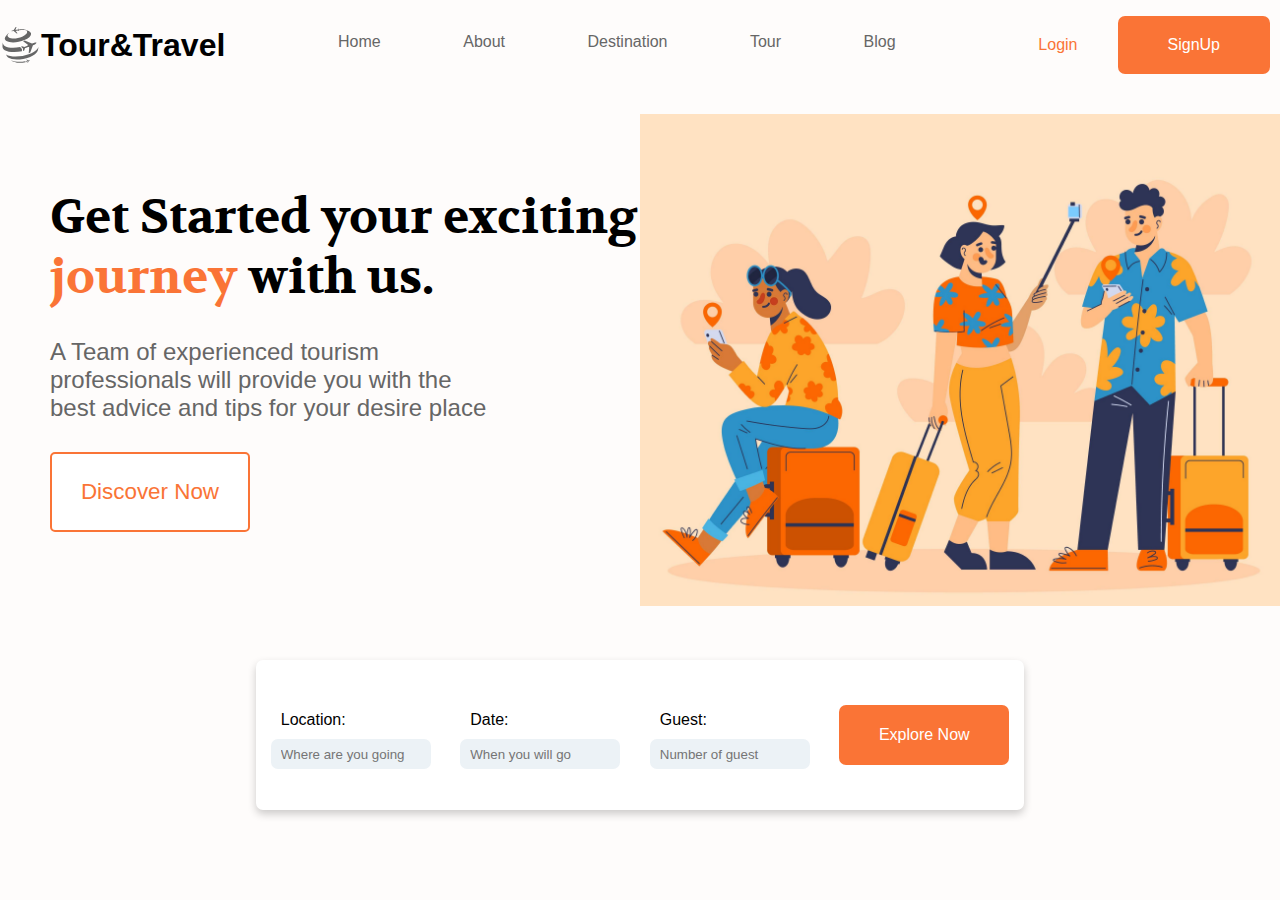
<file: LandingPage/index.html>
<!DOCTYPE html>
<html lang="en">

<head>
    <meta charset="UTF-8">
    <meta name="viewport" content="width=device-width, initial-scale=1.0">
    <title>Landingpage</title>
    <link rel="stylesheet" href="style.css">
    <link rel="preconnect" href="https://fonts.googleapis.com">
    <link rel="preconnect" href="https://fonts.gstatic.com" crossorigin>
    <link href="https://fonts.googleapis.com/css2?family=Volkhov:ital,wght@0,400;0,700;1,400;1,700&display=swap"
        rel="stylesheet">
</head>
<body>
    <div class="main">
        <div class="nav">
            <div class="logo"><img src="images/Vector.svg" alt="">
                <h1>Tour&Travel</h1>
            </div>
            <div id="sidebar">
                <button onclick="sidebar_close()" class="crossbutton"><img src="images/cross-svgrepo-com.svg"
                        alt=""></button>
                <a href="">About</a>
                <a href="">Destination</a>
                <a href="">Tour</a>
                <a href="">Blog</a>
                <a href="">Login</a>
                <a href="">SignUp</a>
            </div>
            <div class="links">
                <a href="">Home</a>
                <a href="">About</a>
                <a href="">Destination</a>
                <a href="">Tour</a>
                <a href="">Blog</a>
            </div>
            <div class="loginandsignup">
                <a href="" id="login">Login</a>
                <a href="" id="signup">SignUp</a>
            </div>
            <button id="menubutton" onclick="sidebar_open()"><img src="images/icons8-menu.svg" alt=""></button>

        </div>
        <div class="contents">
            <div class="leftside">
                <h1>Get Started your exciting <span style="color:rgb(250,116,54)">journey</span> with us.</h1>
                <p>A Team of experienced tourism professionals will provide you with the best advice and tips for your
                    desire place</p>
                <button>Discover Now</button>
            </div>

            <div class="rightside">
                <img src="images/5795664.jpg" alt="">
            </div>
        </div>
        <div class="searchbar">
            <div class="location">
                <div class="details">Location:</div>
                <input type="text" placeholder="Where are you going" onfocus="this.placeholder = ''" onblur="this.placeholder='Where are you going'">

            </div>
            <div class="date">
                <div class="details">
                    Date:
                </div>
                <input type="text" placeholder="When you will go" onfocus="this.type='date'"
                    onblur="if(!this.value) this.type='text'">
            </div>

            <div class="guest">
                <div class="details">Guest:</div>
                <input type="text" placeholder="Number of guest" onfocus="this.placeholder = ''" onblur="this.placeholder='Number of guest'">
            </div>
            <button>Explore Now</button>
        </div>
    </div>
    <script src="script.js"></script>
</body>

</html>
</file>
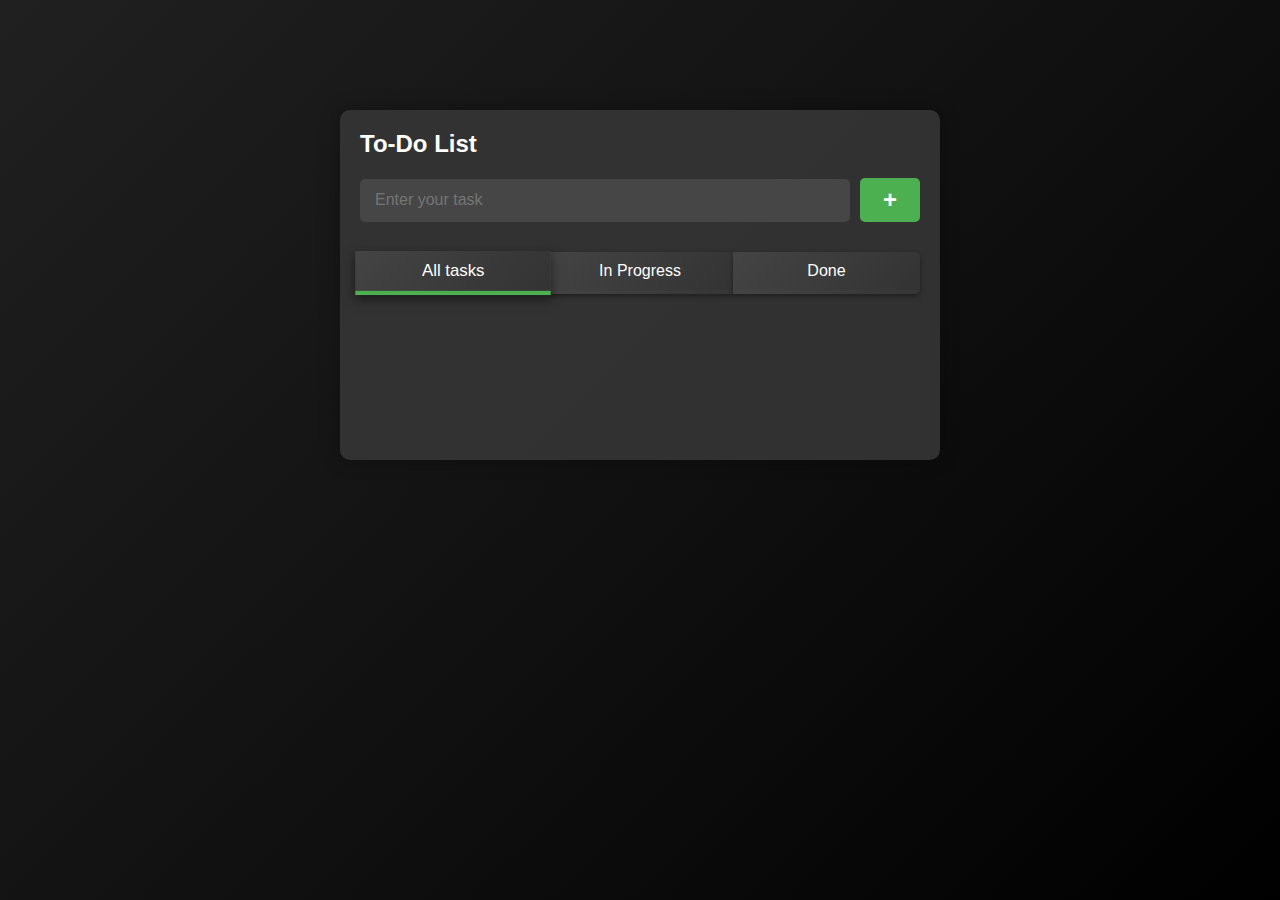
<file: TO-DO List/index.html>
<!DOCTYPE html>
<html lang="en">
<head>
    <meta charset="UTF-8">
    <meta name="viewport" content="width=device-width, initial-scale=1.0">
    <title>To-Do List</title>
    <link rel="stylesheet" href="style.css">
</head>
<body>
    <div class="container">    
        <div class="box">
            <h2>To-Do List </h2>
            <div class="input">
                <input type="text" id="inputbox" placeholder="Enter your task">
                <button onclick="addTask()" id="submitbutton">+</button>
            </div>
            <div class="buttons">
                <button id="showall">All tasks</button>
                <button id="Unfinished">In Progress</button>
                <button id="Finished">Done</button>
            </div>
            <ul id="listContainer"></ul>
        </div>
    </div>
    <script src="script.js"></script>
</body>
</html>
</file>
<file: LandingPage/style.css>
:root {
    --primarycolor: rgb(254,252,251);
    --secondarycolor: rgb(250,116,54);
    --paragraphcolor: rgb(102,102,102);
    --headingcolor: rgb(34,34,34);
}
* {
    padding: 0;
    margin: 0;
    box-sizing: border-box;
}
html,body{
    font-size:16px;
}
body {
    font-family: Arial, sans-serif;
    background-color: var(--primarycolor);
    display: flex;
    min-height: 100vh;
}
.main{
    width:100%;
    min-height:100vh;
    flex: 1;
    display: flex;
    align-items: center;
    flex-direction: column;
    overflow-y: auto;
}
a{
    text-decoration: none;
    color: var(--paragraphcolor);

}
.nav{
    height:10vh;
    width:100%;
    display: flex;
    justify-content: space-between;
    align-items: center;
    max-width: 1500px;
}
.logo{
    display:flex;
    justify-content: center;
}

img{
    width:41px;
    height: 36px;
}
.links{
    display: flex;
    width:50%;
    justify-content: space-around;
    height: 45px;
}
.links a{
    margin:0 15px 0 15px;
    padding:10px 15px;
    border-radius: 5px;
    transition:transform 0.2s ease-in,border-bottom 0.2s ease-in;

}
.links a:hover{
    border-bottom:6px solid var(--secondarycolor);
    transform:scale(1.1);
}

.loginandsignup{
    height:100%;
    display: flex;
    align-items: center;
}
.loginandsignup a{
    margin: 0 10px;
}
#login{
    padding:20px 20px;
    color:var(--secondarycolor);
   

}
#signup{
    padding:20px 50px;
    border-radius: 7px;
    color: white;
    background-color: var(--secondarycolor);

}
#menubutton{
    display:none;
    cursor: pointer;
}
#sidebar{
    position: fixed;
    top:0;
    right:0;
    width:0%;
    height:100vh;
    background-color:white;
    z-index:999;
    display: flex;
    flex-direction: column;
    align-items: flex-start;
    justify-content: flex-start;
    transition: width 0.5s ease-in-out;
}
.sidebaropen{
    width:40%;
}
.crossbutton{
    width:40px;
    height:40px;
    border:none;
    background: transparent;
    cursor:pointer;
    margin-bottom: 15px;
}
.crossbutton:hover{
    background-color: rgb(185, 182, 182);
}
.crossbutton img{
    width:20px;
    height:40px
}
#sidebar a{
    width: 100%;
    height: 30px;
    padding:30px 0 40px 7px;
    color:var(--paragraphcolor);
    transition:transform 0.2s ease-in;
}
#sidebar a:hover{
    background-color: var(--secondarycolor); 
    color:white;
    transform:scale(1.05);
}

.leftside button:hover{
    color:white;
    background-color:var(--secondarycolor);
}
.contents{
    width:100%;
    max-width: 1500px;
    min-height:60vh;
    display: flex;
}
.leftside{
    width:50%;
    height: 100%;
    display: flex;
    flex-direction: column;
    justify-content: center;
    align-items: flex-start;
    padding-left: 50px;
    gap:30px;
}
.leftside h1{
    font-size: 3rem;
    font-family: "Volkhov",serif;
}
.leftside p{
    padding-right: 150px;
    font-size:1.5rem;
    color: var(--paragraphcolor);
}
.leftside button{
    width:200px;
    height:80px;
    font-size:1.4rem;
    border: 2px solid var(--secondarycolor);
    color:var(--secondarycolor);
    background-color: white;
    border-radius: 5px;
    text-align: center;
    transition:0.6s;
    cursor: pointer;

}
.rightside {
    width: 50%;
    height: 100%;
    display: flex;
    align-items: center;
    justify-content: center;
}

.rightside img {
    width: 100%;
    height: auto;
    max-width: 100%;
    object-fit: contain;
    max-height: 100%;
}
.searchbar{
    width:60%;
    max-width: 1000px;
    min-height:150px;
    background-color: white;
    display:flex;
    justify-content: space-around;
    align-items: center;
    margin-top:30px;
    box-shadow:0 4px 8px 0 rgba(0, 0, 0, 0.2);
    border-radius: 7px;
    flex-wrap: wrap;
}
.searchbar button{
    width:170px;
    height:60px;
    background-color: var(--secondarycolor);
    border:none;
    color:white;
    border-radius: 7px;
    font-size:1rem;
    cursor: pointer;
}
.searchbar input{
    width:160px;
    height:30px;
    padding-left:10px;
    background-color: rgb(236, 242, 246);

}
.details{
    padding:10px;

}
.searchbar input{
    border:none;
    border-radius: 7px;
}

@media (max-width:990px){
    .links,.loginandsignup{
        display: none;

    }
    #menubutton{
        display:block;
        margin-right:20px;
        border:none;
        padding:10px;
        background: transparent;
    }
    .logo{
        margin-left: 20px;
    }
    .contents {
        flex-direction: column;
        align-items: center;
        text-align: center;
    }
    
    .leftside, .rightside {
        width: 100%;
        padding: 20px;
    }
    
    .rightside img {
        max-width: 80%;
       
    }
    .leftside{
        align-items: center;
    }
    .leftside p{
        padding:0;
    }.searchbar button{
        margin-top: 20px;
        margin-bottom: 20px;
    }

}
@media(max-width:450px){
    .searchbar button{
        margin-top: 20px;
        
    }
}
@media(max-width:600px){
    .rightside{
        display:none;
    }
    .leftside{
        justify-content: center;
    }
    .leftside p{
        padding:0;
    }
}
@media(max-width:800px){
    .searchbar{
        flex-direction: column;
        justify-content: center;
        width:55%;
    }
    .searchbar div{
        padding:10px
    }
    
}
@media (min-width: 990px) {
    #sidebar {
        display: none !important;
    }
}
</file>
<file: TO-DO List/style.css>
:root {
    --text-primary: #ffffff;
    --text-secondary: #e0e0e0;
    --text-muted: #b3b3b3;
    --green: #4CAF50;
}

* {
    margin: 0;
    padding: 0;
    font-family: 'Poppins', sans-serif;
    box-sizing: border-box;
    color: var(--text-primary);
}

.container {
    width: 100%;
    min-height: 100vh;
    background: linear-gradient(
        135deg,
        rgb(32, 32, 32) 0%,
        rgb(17, 17, 17) 50%,
        rgb(0, 0, 0) 100%
    );
    padding: 10px;
}

.box {
    width: 100%;
    max-width: 600px;
    min-height: 350px;
    background: rgba(52, 52, 52, 0.95);
    border-radius: 10px;
    box-shadow: 0 0 20px rgba(0, 0, 0, 0.3);
    padding: 20px;
    margin: 100px auto 20px;
}

h2 {
    color: var(--text-primary);
    font-size: 24px;
    font-weight: 600;
    display: flex;
    align-items: center;
    margin-bottom: 20px;
    gap: 10px;
}

h2 img {
    width: 24px;
    height: 24px;
}

.input {
    display: flex;
    align-items: center;
    gap: 10px;
    margin-bottom: 20px;
}

input {
    flex: 1;
    padding: 12.5px 15px;
    font-size: 16px;
    border: none;
    border-radius: 5px;
    background-color: rgba(255, 255, 255, 0.1);
    color: var(--text-primary);
}

input:focus {
    outline: none;
    background-color: rgba(255, 255, 255, 0.15);
}
.buttons{
    display: flex;
    justify-content: center;
    align-items: center;
    margin-bottom:10px;
    border-radius: 10px;
}
.buttons button {
    font-size: 16px;
    font-weight: 500;
    width:33.3%;
    padding: 10px 0;
    margin: 10px 0;
    color: #ffffff;
    background: linear-gradient(135deg, #444, #333);
    border: none; 
    border-bottom: 4px solid transparent;
    box-shadow: 0 2px 5px rgba(0, 0, 0, 0.4);
    cursor: pointer;
    transition: transform 0.2s ease, box-shadow 0.2s ease, border-color 0.2s ease;
}

.buttons :nth-child(3){
    border-radius: 0 5px 5px 0;
}
.highlight{
    transform: scale(1.05) !important;
    box-shadow: 0 4px 10px rgba(0, 0, 0, 0.5) !important;
    border-bottom: 4px solid #4CAF50 !important;
}

.input button {
    padding: 8px 23px;
    font-size: 24px;
    font-weight: bold;
    border: none;
    border-radius: 5px;
    background-color: var(--green);
    color: var(--text-primary);
    cursor: pointer;
    transition: background-color 0.2s;
}


.input button:hover {
    background-color: var(--green);
}

ul {
    padding-left: 25px;
}

ul li {
    list-style: none;
    font-size: 17px;
    padding: 12px 8px;
    user-select: none;
    cursor: pointer;
    position: relative;
    display:flex;
    flex-wrap: wrap;
}
p{
    max-width: 80%;
    min-height: auto;
    word-wrap: break-word;
    margin-left:7px;
}

ul li::before {
    content: '';
    position: absolute;
    height: 25px;
    width: 25px;  
    background-image: url(images/icons8-square-50.png);
    background-size: cover;
    background-position: center;
    top: 50%;
    left: -24px;
    transform: translateY(-50%);
}

ul li.checked p{
    color: var(--text-muted);
    text-decoration: line-through;
}

ul li.checked::before {
    background-image: url(images/icons8-tick-50.png);
    background-color:var(--green);
    background-size: 30px;
    border-radius: 7px;
}

ul li span {
    position: absolute;
    right: 0;
    top: 50%;
    transform: translateY(-50%);
    width: 40px;
    height: 40px;
    font-size: 22px;
    color: #e74c3c;
    line-height: 40px;
    text-align: center;
    border-radius: 5px;
    cursor: pointer;
    transition: all 0.3s ease;
}

ul li span:hover {
    background: rgba(231, 76, 60, 0.2);
    color: #ff6b6b;
}
</file>
